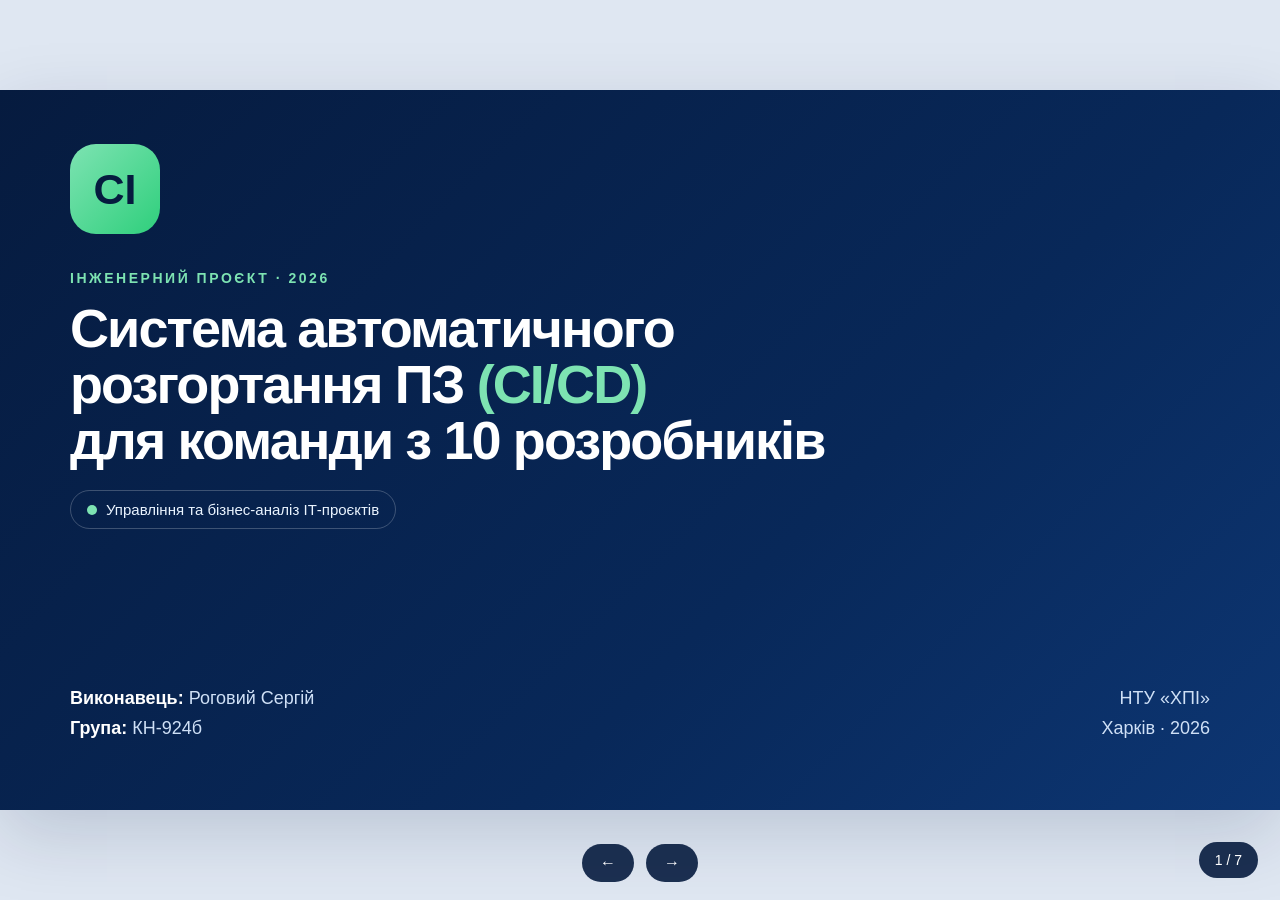
<file: index.html>
<!DOCTYPE html>
<html lang="en">
<head>
  <meta charset="UTF-8">
  <meta name="viewport" content="width=device-width, initial-scale=1.0">
  <title>Document</title>
  <link rel="stylesheet" href="style.css">
</head>
<body>
  <div class="slide-container dark">
    <div class="circle-bg"></div><div class="pattern"></div>
    <div class="logo-mark">CI</div>
    <div class="kicker">Інженерний проєкт · 2026</div>
    <h1>Система автоматичного<br/>розгортання ПЗ <span style="color:var(--green)">(CI/CD)</span><br/>для команди з 10 розробників</h1>
    <div class="chip">Управління та бізнес-аналіз ІТ-проєктів</div>
    <div class="title-meta">
      <b>Виконавець:</b> Роговий Сергій<br/>
      <b>Група:</b> КН-924б
    </div>
    <div class="institution">
      НТУ «ХПІ»<br/>Харків · 2026
    </div>
  </div>

 <div class="slide-container">
  <div class="kicker">02 · Проблема</div>

  <h2>
    Релізи залежать від ручних дій —<br/>
    це сповільнює бізнес
  </h2>

  <div class="problem-layout">

    <!-- LEFT (KEY FACT) -->
    <div class="problem-highlight">
      <div class="big">20%</div>
      <div class="desc">
        часу розробників<br/>
        не створює нову цінність
      </div>
    </div>

    <!-- RIGHT (CARDS) -->
    <div class="problem-list">

      <div class="problem-item">
        <h3>Рутина замість розробки</h3>
        <p>до 20% часу команди йде на збірку, тестування та деплой</p>
      </div>

      <div class="problem-item">
        <h3>Людський фактор</h3>
        <p>ризик забути тести, обрати не той білд або середовище</p>
      </div>

      <div class="problem-item">
        <h3>Нестабільні релізи</h3>
        <p>помилки проявляються пізно та дорого виправляються</p>
      </div>

      <div class="problem-item">
        <h3>Фінансові втрати</h3>
        <p>простій сервісу = втрата грошей і довіри користувачів</p>
      </div>

    </div>
  </div>

  <div class="footer">
    <span>CI/CD для команди з 10 розробників</span>
    <span class="page">2 / 7</span>
  </div>
  </div>

  <div class="slide-container">
    <div class="kicker">03 · Бізнес-обґрунтування / ТЕО</div>
    <h2>Автоматизація окупається через продуктивність<br/>і стабільність релізів</h2>
    <div class="grid-3">
      <div class="metric green"><div class="num">60%</div><div class="label">скорочення часу на ручні операції</div></div>
      <div class="metric"><div class="num">~30%</div><div class="label">ROI після масштабування рішення</div></div>
      <div class="metric"><div class="num">~1.3</div><div class="label">року орієнтовний термін окупності</div></div>
    </div>
    <div class="money-flow">
      <div class="card">
        <h3>Головна економічна логіка</h3>
        <p>Менше ручного деплою → менше простоїв → більше часу на продуктову розробку та швидші релізи.</p>
        <div class="accent-line"></div>
      </div>
      <div class="bar-wrap">
        <div class="bar b1"><strong>20%</strong><label>поточні втрати часу</label></div>
        <div class="bar b2"><strong>60%</strong><label>цільове скорочення рутини</label></div>
        <div class="bar b3"><strong>30%</strong><label>ROI після масштабування</label></div>
      </div>
    </div>
    <div class="footer"><span>Ключовий фокус: економія часу команди та зниження вартості помилок</span><span class="page">3 / 7</span></div>
  </div>

  <div class="slide-container">
    <div class="kicker">04 · Архітектура та рішення</div>
    <h2>Стандартизований pipeline: від commit до staging</h2>
    <div class="pipeline">
      <div class="pipe-step"><strong>Commit</strong><span>push / merge request<br/>у Git-репозиторій</span></div>
      <div class="arrow"></div>
      <div class="pipe-step"><strong>Build</strong><span>збірка артефакту<br/>у Docker-образ</span></div>
      <div class="arrow"></div>
      <div class="pipe-step"><strong>Test</strong><span>unit-тести та quality gates</span></div>
      <div class="arrow"></div>
      <div class="pipe-step"><strong>Deploy</strong><span>автоматичне розгортання на Staging</span></div>
    </div>
    <div class="grid-2" style="height:285px;margin-top:34px;grid-template-columns:.92fr 1.08fr;">
      <div class="card">
        <h3>Технічний стек</h3>
        <div class="tech-row" style="flex-wrap:wrap;margin-top:16px">
          <span class="tech">GitHub Actions</span><span class="tech">GitLab CI</span><span class="tech light">Docker</span><span class="tech light">Runners</span>
        </div>
      </div>
      <div class="quote">Єдиний pipeline прибирає варіативність ручних дій і робить реліз передбачуваним.</div>
    </div>
    <div class="footer"><span>Рішення: автоматизація збірки, тестування, артефактів і staging-деплою</span><span class="page">4 / 7</span></div>
  </div>

  <div class="slide-container">
    <div class="kicker">05 · План реалізації</div>
    <h2>Scrum: короткі ітерації, швидкий інкремент,<br/>регулярний зворотний зв’язок</h2>
    <div class="scrum">Методологія: <span>Scrum</span></div>
    <div class="timeline">
      <div class="phase">
        <div class="dot"></div><div class="phase-title">1. Інфраструктура</div><div class="phase-text">репозиторії, доступи, runners, секрети, базова CI-конфігурація</div>
      </div>
      <div class="phase">
        <div class="dot"></div><div class="phase-title">2. Unit-тести</div><div class="phase-text">автозапуск тестів, quality gates, контроль помилок на ранньому етапі</div>
      </div>
      <div class="phase">
        <div class="dot"></div><div class="phase-title">3. Staging deploy</div><div class="phase-text">Docker-образи, артефакти, автоматичне розгортання у тестове середовище</div>
      </div>
      <div class="phase">
        <div class="dot"></div><div class="phase-title">4. Сповіщення</div><div class="phase-text">Slack / Telegram / email про статус збірки, тестів і деплою</div>
      </div>
    </div>
    <div class="footer"><span>План зосереджений на MVP pipeline, який команда може одразу використовувати</span><span class="page">5 / 7</span></div>
  </div>

  <div class="slide-container">
    <div class="kicker">06 · Ключові ризики</div>
    <h2>Керування ризиками: раннє виявлення<br/>і швидка реакція</h2>
    <table class="risk-table">
      <thead><tr><th>Ризик</th><th>Вплив</th><th>Мітигація</th></tr></thead>
      <tbody>
        <tr><td>Зміна вимог замовником</td><td><span class="tag h">Високий</span></td><td>Scrum, короткі спринти, регулярні демо та пріоритизація backlog</td></tr>
        <tr><td>Технічні проблеми з API</td><td><span class="tag m">Середній</span></td><td>Створення «заглушок», контрактне тестування, ізоляція інтеграцій</td></tr>
        <tr><td>Нестабільність runner-ів або staging</td><td><span class="tag m">Середній</span></td><td>Резервний runner, логування, health-checks, контроль ресурсів</td></tr>
      </tbody>
    </table>
    <div class="grid-2" style="height:130px;margin-top:20px;grid-template-columns:1fr 1fr;">
      <div class="card" style="padding:20px 24px;"><h3 style="margin-bottom:6px">Принцип</h3><p style="font-size:18px">Ризик має власника, тригер і план реагування.</p></div>
      <div class="card" style="padding:20px 24px;"><h3 style="margin-bottom:6px">Фокус</h3><p style="font-size:18px">Не допустити блокування релізного потоку.</p></div>
    </div>
    <div class="footer"><span>Мітигація інтегрована у процес управління проєктом</span><span class="page">6 / 7</span></div>
  </div>

  <div class="slide-container dark">
    <div class="circle-bg"></div>
    <div class="kicker">07 · Підсумки</div>
    <div class="grid-2" style="height:500px;grid-template-columns:1.05fr .95fr;">
      <div>
        <div class="summary-big">Швидше<br/><span>Time‑to‑Market</span><br/>стабільніші релізи</div>
        <div class="accent-line" style="margin-top:34px"></div>
      </div>
      <div>
        <div class="next-box">
          <h3 style="color:#fff;font-size:26px">Цінність проєкту</h3>
          <p>CI/CD перетворює реліз із ручної операції на керований, повторюваний і вимірюваний процес.</p>
        </div>
        <div class="next-box">
          <h3 style="color:#fff;font-size:26px">Наступні кроки</h3>
          <div class="next-row">
            <div class="next-pill">MVP<span>базовий pipeline для команди</span></div>
            <div class="next-pill">Rollback<span>безпечне повернення версій</span></div>
          </div>
        </div>
      </div>
    </div>
    <div class="footer"><span>Роговий Сергій · КН-924б · НТУ «ХПІ»</span><span class="page">7 / 7</span></div>
  </div>
  <script src="script.js"></script>
</body>
</html>
</file>
<file: style.css>
:root{
  --blue:#061b3f;
  --blue2:#0b2e66;
  --green:#7de3b2;
  --white:#ffffff;
  --shadow:0 24px 70px rgba(6,27,63,.16);
}

*{box-sizing:border-box}

html, body{
  margin:0;
  width:100%;
  height:100%;
  overflow:hidden;
  font-family:Inter,Segoe UI,Arial,sans-serif;
  background:#dfe7f2;
  color:var(--blue);
}

body{
  display:flex;
  align-items:center;
  justify-content:center;
}

.presentation{
  width:100vw;
  height:100vh;
  display:flex;
  align-items:center;
  justify-content:center;
}

.slide-container{
  width:1280px;
  height:720px;
  background:var(--white);
  position:absolute;
  overflow:hidden;
  padding:54px 70px;
  box-shadow:var(--shadow);
  transform:scale(var(--slide-scale, 1));
  transform-origin:center center;
  opacity:0;
  pointer-events:none;
  transition:opacity .35s ease;
}

.slide-container.active{
  opacity:1;
  pointer-events:auto;
}

.slide-container.dark{
  background:linear-gradient(135deg,var(--blue) 0%,#082859 62%,#0d3673 100%);
  color:white;
}

.kicker{
  font-size:14px;
  letter-spacing:.18em;
  text-transform:uppercase;
  font-weight:800;
  color:var(--green);
  margin-bottom:14px;
}

h1{
  font-size:54px;
  line-height:1.04;
  margin:0;
  font-weight:850;
  letter-spacing:-.035em;
}

h2{
  font-size:38px;
  line-height:1.1;
  margin:0;
  font-weight:850;
  letter-spacing:-.025em;
  color:var(--blue);
}

.dark h2{color:white}

h3{
  font-size:21px;
  margin:0 0 10px;
  color:var(--blue);
  font-weight:820;
}

p{
  font-size:18px;
  line-height:1.35;
  margin:0;
  color:#263851;
}

.dark p{color:#dce9fa}

.footer{
  position:absolute;
  left:70px;
  right:70px;
  bottom:24px;
  display:flex;
  justify-content:space-between;
  align-items:center;
  font-size:13px;
  color:#8aa0bd;
}

.dark .footer{color:#9fb9da}

.page{
  font-weight:800;
  color:var(--green);
}

.accent-line{
  width:78px;
  height:6px;
  border-radius:8px;
  background:var(--green);
  margin:22px 0 0;
}

/* Slide 3 fix */
.grid-3{
  display:grid;
  grid-template-columns:repeat(3,1fr);
  gap:16px;
  margin-top:20px;
}

.metric{
  background:#f7fbff;
  border:1px solid #e4edf8;
  border-radius:24px;
  padding:18px;
  min-height:122px;
}

.metric .num{
  font-size:42px;
  line-height:1;
  font-weight:900;
  color:var(--blue);
}

.metric .label{
  font-size:16px;
  line-height:1.25;
  color:#314661;
  font-weight:650;
  margin-top:10px;
}

.metric.green{
  background:linear-gradient(135deg,#eafff5,#f7fffb);
  border-color:#bcf4d8;
}

.metric.green .num{color:#0a8e53}

.card{
  background:#fff;
  border:1px solid #e4edf8;
  border-radius:24px;
  padding:20px;
  box-shadow:0 8px 24px rgba(6,27,63,.06);
}

.money-flow{
  margin-top:20px;
  display:grid;
  grid-template-columns:1fr 1fr;
  gap:22px;
  align-items:start;
}

.bar-wrap{
  height:230px;
  display:flex;
  align-items:flex-end;
  gap:34px;
  border-left:2px solid #dce8f5;
  border-bottom:2px solid #dce8f5;
  padding-left:28px;
  padding-bottom:4px;
}

.bar{
  width:100px;
  border-radius:18px 18px 0 0;
  background:linear-gradient(180deg,var(--green),#31c878);
  position:relative;
}

.bar.b1{
  height:82px;
  background:linear-gradient(180deg,#aebcd0,#6b7890);
}

.bar.b2{height:205px}
.bar.b3{height:135px}

.bar label{
  position:absolute;
  bottom:-42px;
  left:-18px;
  width:138px;
  text-align:center;
  font-size:14px;
  color:#65758b;
  font-weight:700;
}

.bar strong{
  position:absolute;
  top:-32px;
  left:0;
  width:100px;
  text-align:center;
  font-size:18px;
  color:var(--blue);
  font-weight:900;
}

/* Slide 5 fix */
.scrum{
  position:absolute;
  right:70px;
  top:58px;
  background:var(--blue);
  color:white;
  border-radius:44px;
  padding:12px 20px;
  font-weight:850;
  font-size:19px;
}

.scrum span{color:var(--green)}

.timeline{
  margin-top:32px;
  display:grid;
  grid-template-columns:repeat(4,1fr);
  gap:18px;
}

.timeline:before{display:none}

.phase{
  position:static;
  width:auto;
  background:#f8fbff;
  border:1px solid #e2ebf7;
  border-radius:22px;
  padding:20px;
  min-height:230px;
}

.dot{
  width:38px;
  height:38px;
  border-radius:50%;
  background:var(--green);
  border:7px solid #eafff5;
  margin:0 0 16px;
}

.phase-title{
  font-size:19px;
  font-weight:850;
  color:var(--blue);
  line-height:1.15;
}

.phase-text{
  font-size:14px;
  color:#63738a;
  line-height:1.3;
  margin-top:10px;
}

/* Other existing elements */
.grid-2{
  display:grid;
  grid-template-columns:1fr 1fr;
  gap:36px;
  align-items:center;
}

.pipeline{
  display:flex;
  align-items:center;
  gap:14px;
  margin-top:42px;
}

.pipe-step{
  width:205px;
  height:128px;
  border-radius:24px;
  background:#f6fbff;
  border:1px solid #dce8f5;
  display:flex;
  flex-direction:column;
  justify-content:center;
  padding:20px;
}

.pipe-step strong{
  font-size:22px;
  font-weight:850;
  color:var(--blue);
}

.pipe-step span{
  font-size:15px;
  color:#6c7b91;
  margin-top:8px;
}

.arrow{
  width:46px;
  height:2px;
  background:var(--green);
  position:relative;
  flex:0 0 auto;
}

.arrow:after{
  content:"";
  position:absolute;
  right:-2px;
  top:-5px;
  border-left:10px solid var(--green);
  border-top:6px solid transparent;
  border-bottom:6px solid transparent;
}

.tech-row{
  display:flex;
  gap:14px;
  margin-top:20px;
  flex-wrap:wrap;
}

.tech{
  padding:12px 18px;
  border-radius:30px;
  background:#0b2e66;
  color:#fff;
  font-size:17px;
  font-weight:750;
}

.tech.light{
  background:#e9fff4;
  color:#087044;
  border:1px solid #bdf1d6;
}

.risk-table{
  width:100%;
  border-collapse:separate;
  border-spacing:0 12px;
  margin-top:28px;
}

.risk-table th{
  text-align:left;
  font-size:15px;
  text-transform:uppercase;
  letter-spacing:.1em;
  color:#7c8da5;
  padding:0 20px 4px;
}

.risk-table td{
  background:#f8fbff;
  border-top:1px solid #e0eaf6;
  border-bottom:1px solid #e0eaf6;
  padding:17px 20px;
  font-size:18px;
  font-weight:650;
  color:#263851;
}

.risk-table td:first-child{
  border-left:1px solid #e0eaf6;
  border-radius:18px 0 0 18px;
  color:var(--blue);
  font-weight:850;
}

.risk-table td:last-child{
  border-right:1px solid #e0eaf6;
  border-radius:0 18px 18px 0;
}

.tag{
  display:inline-block;
  border-radius:18px;
  padding:6px 12px;
  font-size:14px;
  font-weight:850;
}

.tag.h{background:#fff1f0;color:#b3261e}
.tag.m{background:#fff9e6;color:#9a6b00}
.tag.g{background:#eafff5;color:#087044}

.summary-big{
  font-size:72px;
  font-weight:900;
  letter-spacing:-.055em;
  line-height:.95;
  color:#fff;
}

.summary-big span{color:var(--green)}

.next-box{
  background:rgba(255,255,255,.08);
  border:1px solid rgba(255,255,255,.18);
  border-radius:28px;
  padding:24px;
  margin-top:26px;
}

.next-row{
  display:flex;
  gap:18px;
  margin-top:18px;
}

.next-pill{
  background:#fff;
  color:var(--blue);
  border-radius:22px;
  padding:18px 22px;
  font-size:20px;
  font-weight:850;
  flex:1;
}

.next-pill span{
  display:block;
  font-size:14px;
  color:#748399;
  margin-top:6px;
  font-weight:650;
}

.logo-mark{
  width:90px;
  height:90px;
  border-radius:26px;
  background:linear-gradient(135deg,var(--green),#2fcf7c);
  display:flex;
  align-items:center;
  justify-content:center;
  color:var(--blue);
  font-size:43px;
  font-weight:900;
  margin-bottom:36px;
}

.title-meta{
  position:absolute;
  left:70px;
  bottom:66px;
  font-size:18px;
  line-height:1.7;
  color:#cfe0f6;
}

.title-meta b{color:#fff}

.institution{
  position:absolute;
  right:70px;
  bottom:66px;
  text-align:right;
  font-size:18px;
  line-height:1.7;
  color:#cfe0f6;
}

.chip{
  display:inline-flex;
  align-items:center;
  gap:9px;
  border:1px solid rgba(255,255,255,.22);
  border-radius:28px;
  padding:10px 16px;
  font-size:15px;
  color:#eaf4ff;
  margin-top:22px;
}

.chip:before{
  content:"";
  width:10px;
  height:10px;
  background:var(--green);
  border-radius:50%;
}

/* Navigation */
.slide-nav{
  position:fixed;
  bottom:18px;
  left:50%;
  transform:translateX(-50%);
  display:flex;
  gap:12px;
  z-index:999;
}

.slide-nav button{
  border:none;
  background:rgba(6,27,63,.9);
  color:white;
  border-radius:999px;
  padding:10px 18px;
  font-size:16px;
  cursor:pointer;
}

.slide-nav button:hover{
  background:#0b2e66;
}

.slide-counter{
  position:fixed;
  right:22px;
  bottom:22px;
  z-index:999;
  background:rgba(6,27,63,.9);
  color:white;
  padding:10px 16px;
  border-radius:999px;
  font-size:14px;
}

/* Print PDF */
@media print{
  html,body{
    overflow:visible;
    display:block;
    background:white;
  }

  .slide-container{
    position:relative;
    opacity:1 !important;
    pointer-events:auto;
    transform:none !important;
    box-shadow:none;
    margin:0;
    page-break-after:always;
  }

  .slide-nav,
  .slide-counter{
    display:none;
  }
}

.pain-grid{
  display:grid;
  grid-template-columns:1fr 1fr;
  grid-template-rows:1fr 1fr;
  gap:36px 260px;
  margin-top:38px;
}

.pain-card{
  background:#f8fbff;
  border:1px solid #e2ebf7;
  border-radius:22px;
  padding:22px 26px;
  min-height:105px;
}

.pain-card h3{
  font-size:20px;
  margin-bottom:8px;
}

.pain-card p{
  font-size:15px;
  color:#63738a;
  line-height:1.25;
}

.pain-center-box{
  position:absolute;
  left:50%;
  top:56%;
  transform:translate(-50%, -50%);
  width:270px;
  height:150px;
  background:#061b3f;
  color:white;
  border-radius:26px;
  text-align:center;
  display:flex;
  flex-direction:column;
  justify-content:center;
  align-items:center;
  box-shadow:0 18px 50px rgba(6,27,63,.25);
  z-index:5;
}

.pain-center-box .big{
  font-size:52px;
  line-height:1;
  font-weight:900;
  color:#7de3b2;
}

.problem-layout{
  display:grid;
  grid-template-columns: 1fr 1.5fr;
  gap:40px;
  margin-top:40px;
  align-items:center;
}

/* LEFT BLOCK */
.problem-highlight{
  background:#061b3f;
  color:white;
  border-radius:28px;
  padding:40px;
  text-align:center;
  box-shadow:0 18px 50px rgba(6,27,63,.25);
}

.problem-highlight .big{
  font-size:72px;
  font-weight:900;
  color:#7de3b2;
}

.problem-highlight .desc{
  margin-top:12px;
  font-size:18px;
  line-height:1.4;
}

/* RIGHT SIDE */
.problem-list{
  display:grid;
  grid-template-columns:1fr 1fr;
  gap:20px;
}

.problem-item{
  background:#f8fbff;
  border:1px solid #e2ebf7;
  border-radius:22px;
  padding:22px;
}

.problem-item h3{
  font-size:18px;
  margin-bottom:8px;
}

.problem-item p{
  font-size:15px;
  color:#63738a;
}
</file>
